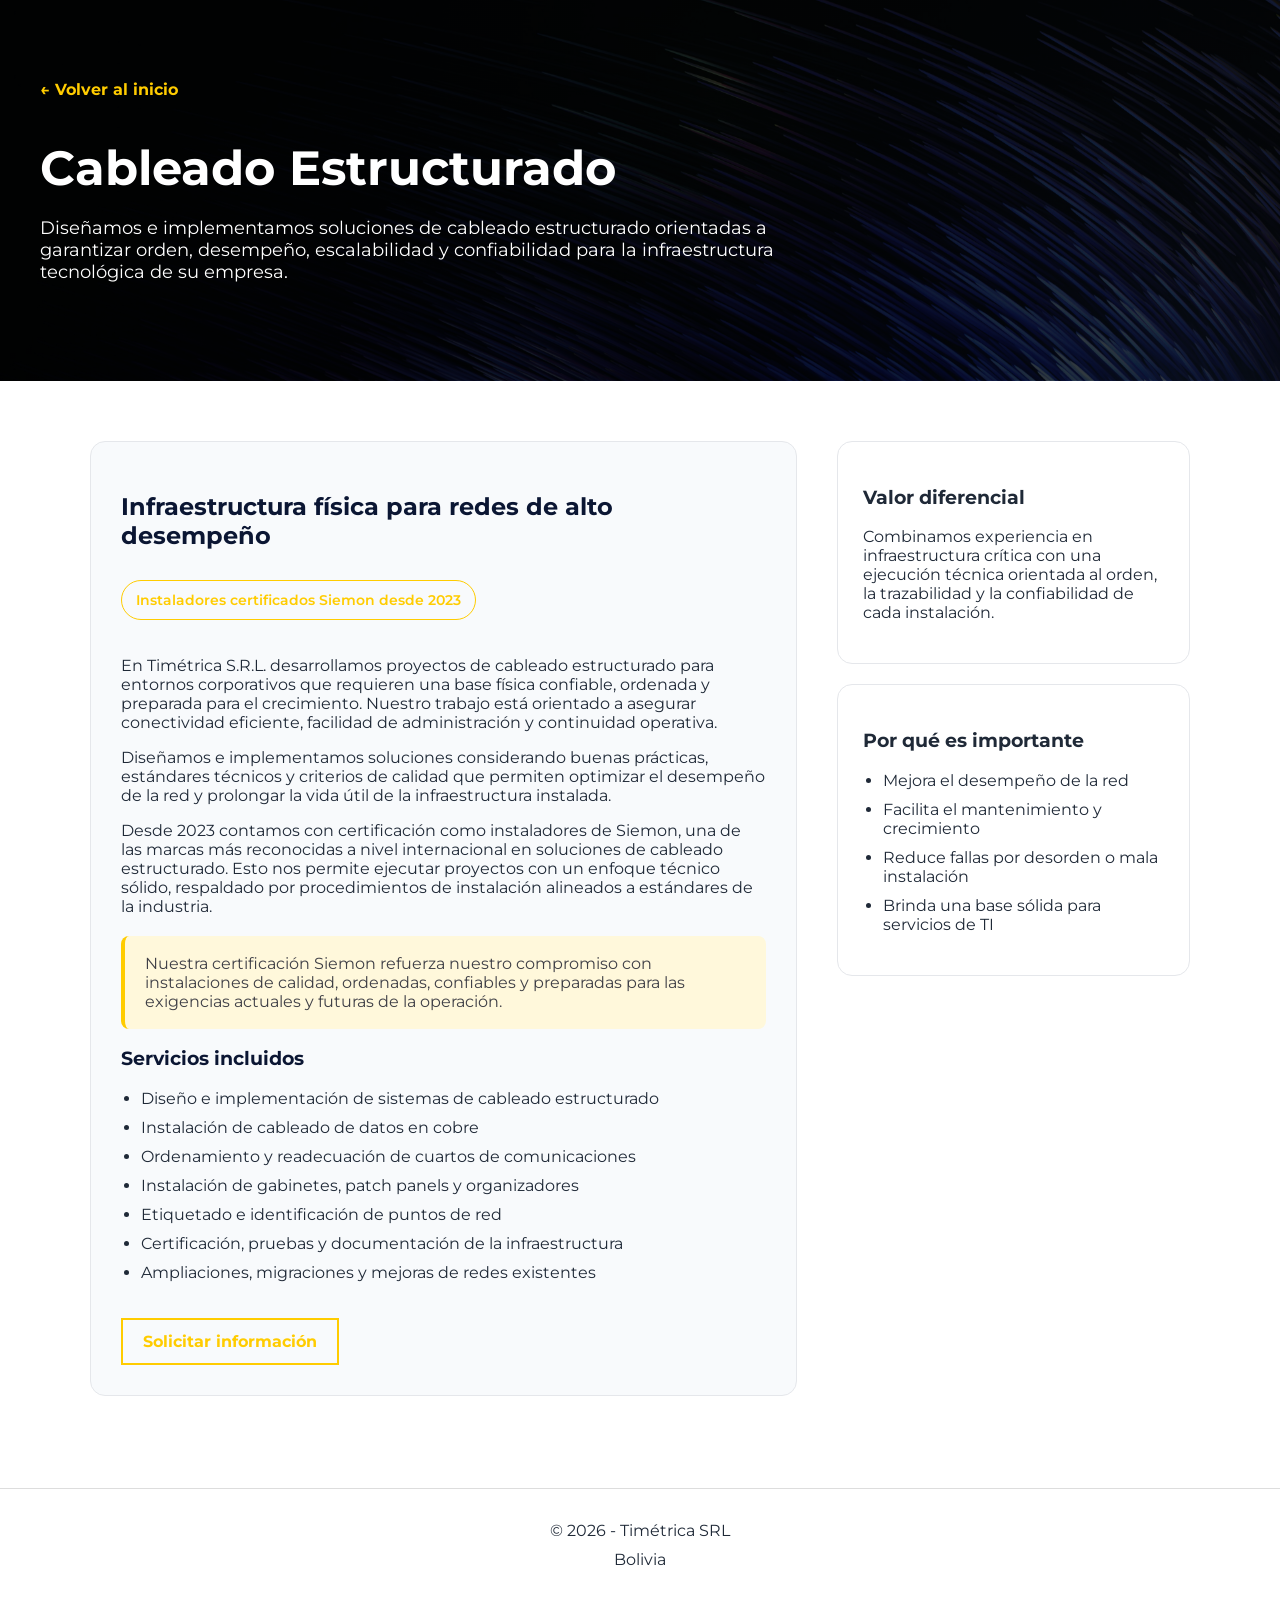
<file: cableado-estructurado.html>
<!DOCTYPE html>
<html lang="es">
<head>
<meta charset="UTF-8">
<meta name="viewport" content="width=device-width, initial-scale=1.0">
<title>Cableado Estructurado | Timétrica SRL</title>

<link href="https://fonts.googleapis.com/css2?family=Montserrat:wght@400;500;600&display=swap" rel="stylesheet">

<style>
body {
    margin: 0;
    font-family: 'Montserrat', sans-serif;
    background: #ffffff;
    color: #1f2937;
}

.hero {
    background: linear-gradient(rgba(0,0,0,0.75), rgba(0,0,0,0.75)),
                url("images/fondo-timetrica.jpg");
    background-size: cover;
    background-position: center;
    color: white;
    padding: 80px 40px;
}

.hero h1 {
    font-size: 48px;
    margin-bottom: 20px;
}

.hero p {
    max-width: 760px;
    font-size: 18px;
}

.container {
    max-width: 1100px;
    margin: auto;
    padding: 60px 20px;
}

.grid {
    display: grid;
    grid-template-columns: 2fr 1fr;
    gap: 40px;
}

.card {
    background: #f8fafc;
    padding: 30px;
    border-radius: 15px;
    border: 1px solid #e5e7eb;
}

.card h2,
.card h3 {
    color: #0b1633;
}

.sidebar-card {
    background: white;
    padding: 25px;
    border-radius: 15px;
    border: 1px solid #e5e7eb;
}

.button {
    display: inline-block;
    margin-top: 20px;
    padding: 12px 20px;
    color: #ffcc00;
    border: 2px solid #ffcc00;
    text-decoration: none;
    font-weight: bold;
    transition: 0.2s ease;
}

.button:hover {
    background: #ffcc00;
    color: black;
}

.back {
    margin-bottom: 20px;
}

.back a {
    color: #ffcc00;
    text-decoration: none;
    font-weight: bold;
}

.badge {
    display: inline-block;
    margin-top: 10px;
    margin-bottom: 20px;
    padding: 10px 14px;
    border: 1px solid #ffcc00;
    color: #ffcc00;
    border-radius: 999px;
    font-size: 14px;
    font-weight: 600;
}

.highlight {
    margin-top: 20px;
    padding: 18px 20px;
    background: #fff8db;
    border-left: 4px solid #ffcc00;
    border-radius: 8px;
    color: #3f3f46;
}

ul {
    padding-left: 20px;
}

li {
    margin-bottom: 10px;
}

@media (max-width: 900px) {
    .grid {
        grid-template-columns: 1fr;
    }

    .hero h1 {
        font-size: 36px;
    }

    .hero {
        padding: 60px 20px;
    }
}
/* =======================================================
   RESPONSIVE MÓVIL - SUBPÁGINAS DE SERVICIOS
   ======================================================= */
html, body {
    overflow-x: hidden;
}

@media screen and (max-width: 768px) {

    body {
        overflow-x: hidden;
    }

    .hero {
        padding: 50px 20px !important;
    }

    .hero h1 {
        font-size: 34px !important;
        line-height: 1.15 !important;
        margin-bottom: 16px !important;
    }

    .hero p {
        font-size: 16px !important;
        line-height: 1.6 !important;
        max-width: 100% !important;
    }

    .container {
        width: 100% !important;
        max-width: 100% !important;
        margin: 0 auto !important;
        padding: 30px 16px !important;
        box-sizing: border-box !important;
    }

    .grid {
        display: grid !important;
        grid-template-columns: 1fr !important;
        gap: 20px !important;
    }

    .card,
    .sidebar-card {
        width: 100% !important;
        max-width: 100% !important;
        padding: 22px 18px !important;
        box-sizing: border-box !important;
        overflow-wrap: break-word !important;
    }

    .card h2,
    .card h3,
    .sidebar-card h3 {
        font-size: 1.9rem !important;
        line-height: 1.2 !important;
    }

    .card p,
    .sidebar-card p,
    .sidebar-card li,
    .card li {
        font-size: 16px !important;
        line-height: 1.7 !important;
    }

    .button {
        display: inline-block !important;
        width: auto !important;
        max-width: 100% !important;
        text-align: center !important;
    }

    .back {
        margin-bottom: 16px !important;
    }

    .back a {
        font-size: 15px !important;
    }
}
</style>
</head>

<body>

<section class="hero">

    <div class="back">
        <a href="index.html">← Volver al inicio</a>
    </div>

    <h1>Cableado Estructurado</h1>

    <p>
        Diseñamos e implementamos soluciones de cableado estructurado orientadas a garantizar
        orden, desempeño, escalabilidad y confiabilidad para la infraestructura tecnológica de su empresa.
    </p>

</section>

<div class="container">
    <div class="grid">

        <div class="card">
            <h2>Infraestructura física para redes de alto desempeño</h2>

            <span class="badge">Instaladores certificados Siemon desde 2023</span>

            <p>
                En Timétrica S.R.L. desarrollamos proyectos de cableado estructurado para entornos
                corporativos que requieren una base física confiable, ordenada y preparada para el crecimiento.
                Nuestro trabajo está orientado a asegurar conectividad eficiente, facilidad de administración
                y continuidad operativa.
            </p>

            <p>
                Diseñamos e implementamos soluciones considerando buenas prácticas, estándares técnicos
                y criterios de calidad que permiten optimizar el desempeño de la red y prolongar la vida útil
                de la infraestructura instalada.
            </p>

            <p>
                Desde 2023 contamos con certificación como instaladores de Siemon, una de las marcas más
                reconocidas a nivel internacional en soluciones de cableado estructurado. Esto nos permite
                ejecutar proyectos con un enfoque técnico sólido, respaldado por procedimientos de instalación
                alineados a estándares de la industria.
            </p>

            <div class="highlight">
                Nuestra certificación Siemon refuerza nuestro compromiso con instalaciones de calidad,
                ordenadas, confiables y preparadas para las exigencias actuales y futuras de la operación.
            </div>

            <h3>Servicios incluidos</h3>

            <ul>
                <li>Diseño e implementación de sistemas de cableado estructurado</li>
                <li>Instalación de cableado de datos en cobre</li>
                <li>Ordenamiento y readecuación de cuartos de comunicaciones</li>
                <li>Instalación de gabinetes, patch panels y organizadores</li>
                <li>Etiquetado e identificación de puntos de red</li>
                <li>Certificación, pruebas y documentación de la infraestructura</li>
                <li>Ampliaciones, migraciones y mejoras de redes existentes</li>
            </ul>

            <a href="mailto:info@timetrica.com.bo?subject=Consulta sobre Cableado Estructurado" class="button">
                Solicitar información
            </a>
        </div>

        <div>

            <div class="sidebar-card">
                <h3>Valor diferencial</h3>
                <p>
                    Combinamos experiencia en infraestructura crítica con una ejecución técnica orientada
                    al orden, la trazabilidad y la confiabilidad de cada instalación.
                </p>
            </div>

            <div class="sidebar-card" style="margin-top:20px;">
                <h3>Por qué es importante</h3>
                <ul>
                    <li>Mejora el desempeño de la red</li>
                    <li>Facilita el mantenimiento y crecimiento</li>
                    <li>Reduce fallas por desorden o mala instalación</li>
                    <li>Brinda una base sólida para servicios de TI</li>
                </ul>
            </div>

        </div>

    </div>
</div>

</body>
<footer id="footer" style="text-align: center; padding: 2em 0; border-top: 1px solid #ddd; margin-top: 2em;">
  <ul style="list-style: none; padding: 0; margin: 0;">
    <li>© 2026 - Timétrica SRL</li>
    <li>Bolivia</li>
  </ul>
</footer>
</html>
</file>
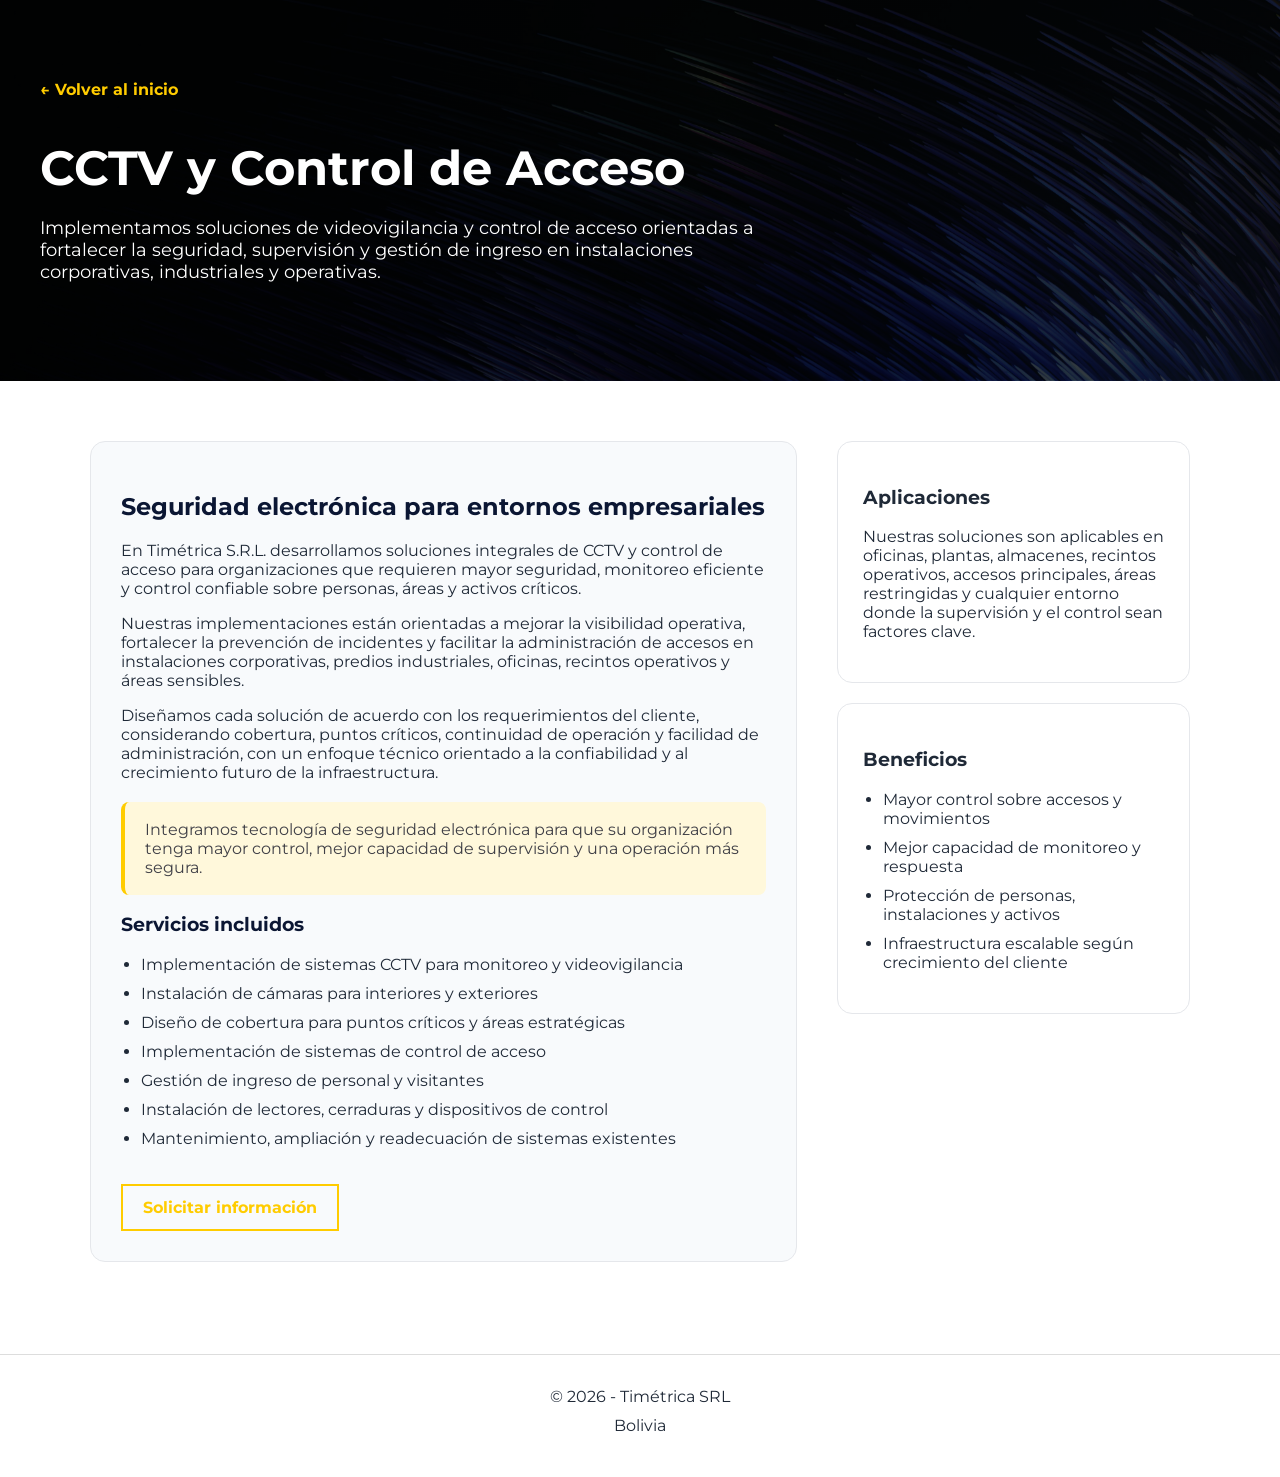
<file: cctv-accesos.html>
<!DOCTYPE html>
<html lang="es">
<head>
<meta charset="UTF-8">
<meta name="viewport" content="width=device-width, initial-scale=1.0">
<title>CCTV y Control de Acceso | Timétrica SRL</title>

<link href="https://fonts.googleapis.com/css2?family=Montserrat:wght@400;500;600&display=swap" rel="stylesheet">

<style>
body {
    margin: 0;
    font-family: 'Montserrat', sans-serif;
    background: #ffffff;
    color: #1f2937;
}

.hero {
    background: linear-gradient(rgba(0,0,0,0.75), rgba(0,0,0,0.75)),
                url("images/fondo-timetrica.jpg");
    background-size: cover;
    background-position: center;
    color: white;
    padding: 80px 40px;
}

.hero h1 {
    font-size: 48px;
    margin-bottom: 20px;
}

.hero p {
    max-width: 760px;
    font-size: 18px;
}

.container {
    max-width: 1100px;
    margin: auto;
    padding: 60px 20px;
}

.grid {
    display: grid;
    grid-template-columns: 2fr 1fr;
    gap: 40px;
}

.card {
    background: #f8fafc;
    padding: 30px;
    border-radius: 15px;
    border: 1px solid #e5e7eb;
}

.card h2,
.card h3 {
    color: #0b1633;
}

.sidebar-card {
    background: white;
    padding: 25px;
    border-radius: 15px;
    border: 1px solid #e5e7eb;
}

.button {
    display: inline-block;
    margin-top: 20px;
    padding: 12px 20px;
    color: #ffcc00;
    border: 2px solid #ffcc00;
    text-decoration: none;
    font-weight: bold;
    transition: 0.2s ease;
}

.button:hover {
    background: #ffcc00;
    color: black;
}

.back {
    margin-bottom: 20px;
}

.back a {
    color: #ffcc00;
    text-decoration: none;
    font-weight: bold;
}

.highlight {
    margin-top: 20px;
    padding: 18px 20px;
    background: #fff8db;
    border-left: 4px solid #ffcc00;
    border-radius: 8px;
    color: #3f3f46;
}

ul {
    padding-left: 20px;
}

li {
    margin-bottom: 10px;
}

@media (max-width: 900px) {
    .grid {
        grid-template-columns: 1fr;
    }

    .hero h1 {
        font-size: 36px;
    }

    .hero {
        padding: 60px 20px;
    }
}
/* =======================================================
   RESPONSIVE MÓVIL - SUBPÁGINAS DE SERVICIOS
   ======================================================= */
html, body {
    overflow-x: hidden;
}

@media screen and (max-width: 768px) {

    body {
        overflow-x: hidden;
    }

    .hero {
        padding: 50px 20px !important;
    }

    .hero h1 {
        font-size: 34px !important;
        line-height: 1.15 !important;
        margin-bottom: 16px !important;
    }

    .hero p {
        font-size: 16px !important;
        line-height: 1.6 !important;
        max-width: 100% !important;
    }

    .container {
        width: 100% !important;
        max-width: 100% !important;
        margin: 0 auto !important;
        padding: 30px 16px !important;
        box-sizing: border-box !important;
    }

    .grid {
        display: grid !important;
        grid-template-columns: 1fr !important;
        gap: 20px !important;
    }

    .card,
    .sidebar-card {
        width: 100% !important;
        max-width: 100% !important;
        padding: 22px 18px !important;
        box-sizing: border-box !important;
        overflow-wrap: break-word !important;
    }

    .card h2,
    .card h3,
    .sidebar-card h3 {
        font-size: 1.9rem !important;
        line-height: 1.2 !important;
    }

    .card p,
    .sidebar-card p,
    .sidebar-card li,
    .card li {
        font-size: 16px !important;
        line-height: 1.7 !important;
    }

    .button {
        display: inline-block !important;
        width: auto !important;
        max-width: 100% !important;
        text-align: center !important;
    }

    .back {
        margin-bottom: 16px !important;
    }

    .back a {
        font-size: 15px !important;
    }
}
</style>
</head>

<body>

<section class="hero">

    <div class="back">
        <a href="index.html">← Volver al inicio</a>
    </div>

    <h1>CCTV y Control de Acceso</h1>

    <p>
        Implementamos soluciones de videovigilancia y control de acceso orientadas a fortalecer
        la seguridad, supervisión y gestión de ingreso en instalaciones corporativas, industriales y operativas.
    </p>

</section>

<div class="container">
    <div class="grid">

        <div class="card">
            <h2>Seguridad electrónica para entornos empresariales</h2>

            <p>
                En Timétrica S.R.L. desarrollamos soluciones integrales de CCTV y control de acceso
                para organizaciones que requieren mayor seguridad, monitoreo eficiente y control confiable
                sobre personas, áreas y activos críticos.
            </p>

            <p>
                Nuestras implementaciones están orientadas a mejorar la visibilidad operativa, fortalecer
                la prevención de incidentes y facilitar la administración de accesos en instalaciones
                corporativas, predios industriales, oficinas, recintos operativos y áreas sensibles.
            </p>

            <p>
                Diseñamos cada solución de acuerdo con los requerimientos del cliente, considerando
                cobertura, puntos críticos, continuidad de operación y facilidad de administración,
                con un enfoque técnico orientado a la confiabilidad y al crecimiento futuro de la infraestructura.
            </p>

            <div class="highlight">
                Integramos tecnología de seguridad electrónica para que su organización tenga mayor control,
                mejor capacidad de supervisión y una operación más segura.
            </div>

            <h3>Servicios incluidos</h3>

            <ul>
                <li>Implementación de sistemas CCTV para monitoreo y videovigilancia</li>
                <li>Instalación de cámaras para interiores y exteriores</li>
                <li>Diseño de cobertura para puntos críticos y áreas estratégicas</li>
                <li>Implementación de sistemas de control de acceso</li>
                <li>Gestión de ingreso de personal y visitantes</li>
                <li>Instalación de lectores, cerraduras y dispositivos de control</li>
                <li>Mantenimiento, ampliación y readecuación de sistemas existentes</li>
            </ul>

            <a href="mailto:info@timetrica.com.bo?subject=Consulta sobre CCTV y Control de Acceso" class="button">
                Solicitar información
            </a>
        </div>

        <div>

            <div class="sidebar-card">
                <h3>Aplicaciones</h3>
                <p>
                    Nuestras soluciones son aplicables en oficinas, plantas, almacenes, recintos operativos,
                    accesos principales, áreas restringidas y cualquier entorno donde la supervisión y el control
                    sean factores clave.
                </p>
            </div>

            <div class="sidebar-card" style="margin-top:20px;">
                <h3>Beneficios</h3>
                <ul>
                    <li>Mayor control sobre accesos y movimientos</li>
                    <li>Mejor capacidad de monitoreo y respuesta</li>
                    <li>Protección de personas, instalaciones y activos</li>
                    <li>Infraestructura escalable según crecimiento del cliente</li>
                </ul>
            </div>

        </div>

    </div>
</div>

</body>
<footer id="footer" style="text-align: center; padding: 2em 0; border-top: 1px solid #ddd; margin-top: 2em;">
  <ul style="list-style: none; padding: 0; margin: 0;">
    <li>© 2026 - Timétrica SRL</li>
    <li>Bolivia</li>
  </ul>
</footer>
</html>
</file>
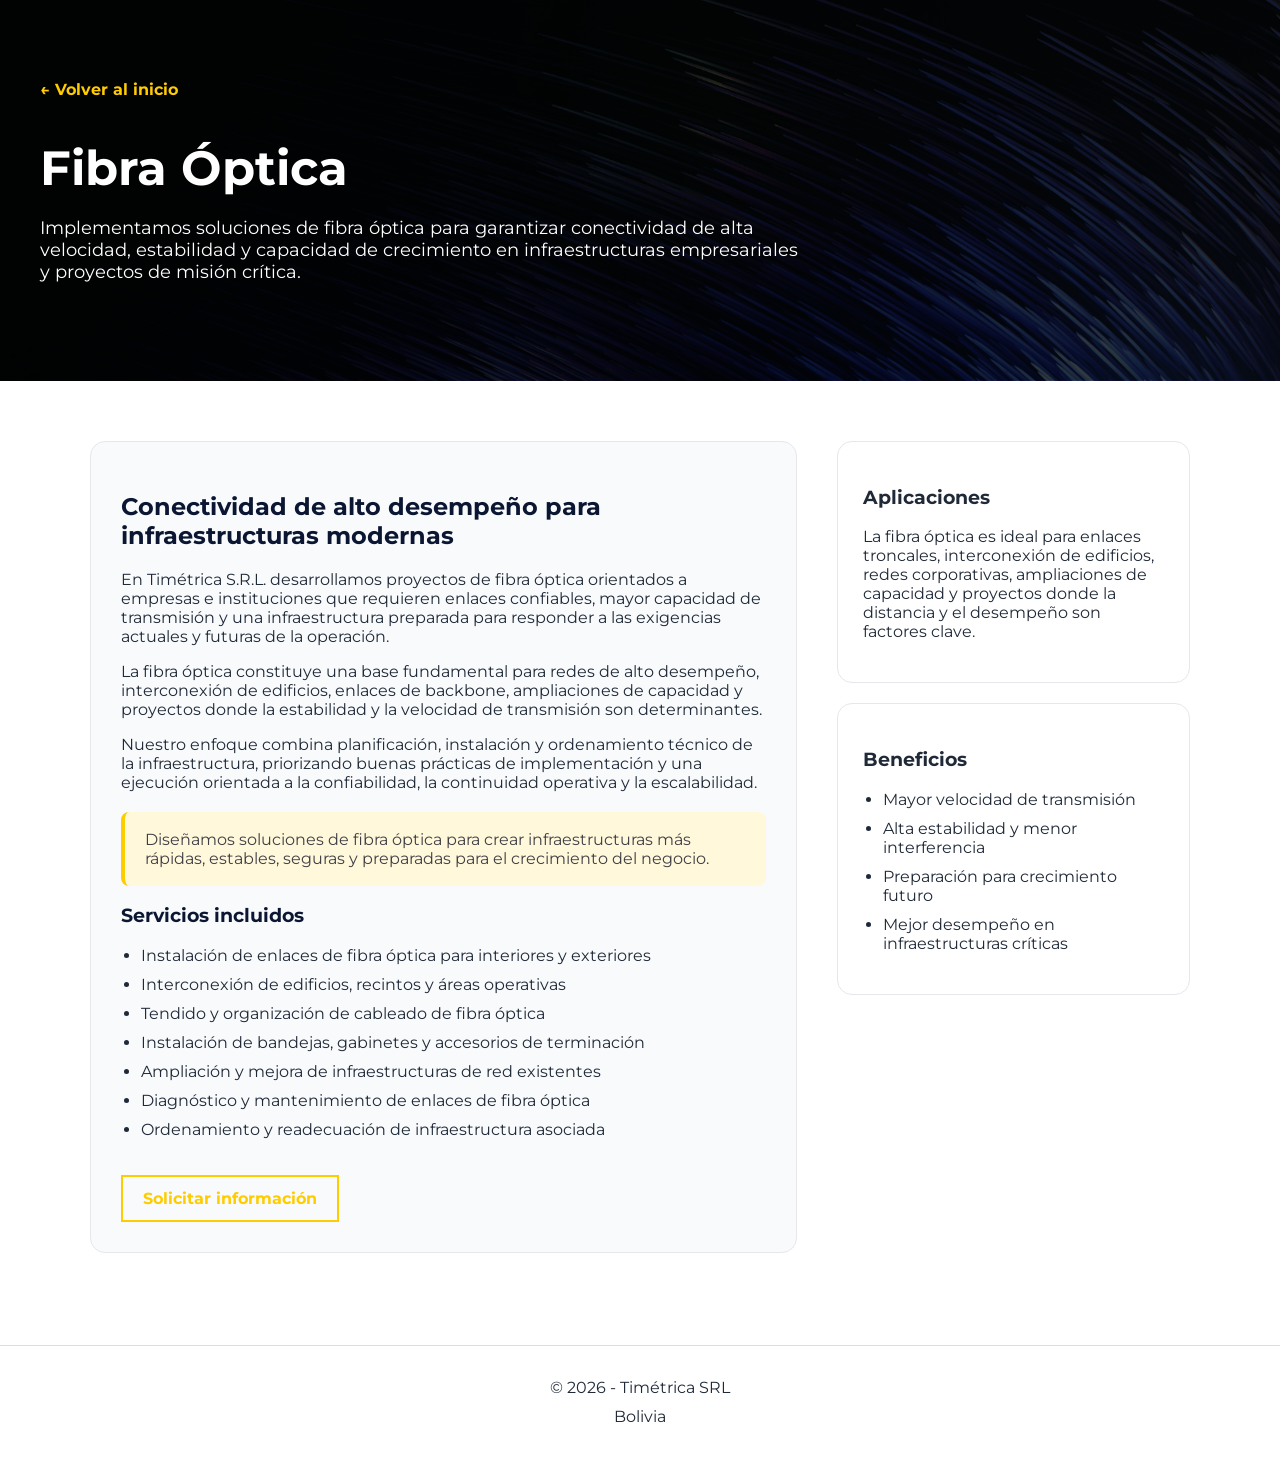
<file: fibra-optica.html>
<!DOCTYPE html>
<html lang="es">
<head>
<meta charset="UTF-8">
<meta name="viewport" content="width=device-width, initial-scale=1.0">
<title>Fibra Óptica | Timétrica SRL</title>

<link href="https://fonts.googleapis.com/css2?family=Montserrat:wght@400;500;600&display=swap" rel="stylesheet">

<style>
body {
    margin: 0;
    font-family: 'Montserrat', sans-serif;
    background: #ffffff;
    color: #1f2937;
}

.hero {
    background: linear-gradient(rgba(0,0,0,0.75), rgba(0,0,0,0.75)),
                url("images/fondo-timetrica.jpg");
    background-size: cover;
    background-position: center;
    color: white;
    padding: 80px 40px;
}

.hero h1 {
    font-size: 48px;
    margin-bottom: 20px;
}

.hero p {
    max-width: 760px;
    font-size: 18px;
}

.container {
    max-width: 1100px;
    margin: auto;
    padding: 60px 20px;
}

.grid {
    display: grid;
    grid-template-columns: 2fr 1fr;
    gap: 40px;
}

.card {
    background: #f8fafc;
    padding: 30px;
    border-radius: 15px;
    border: 1px solid #e5e7eb;
}

.card h2,
.card h3 {
    color: #0b1633;
}

.sidebar-card {
    background: white;
    padding: 25px;
    border-radius: 15px;
    border: 1px solid #e5e7eb;
}

.button {
    display: inline-block;
    margin-top: 20px;
    padding: 12px 20px;
    color: #ffcc00;
    border: 2px solid #ffcc00;
    text-decoration: none;
    font-weight: bold;
    transition: 0.2s ease;
}

.button:hover {
    background: #ffcc00;
    color: black;
}

.back {
    margin-bottom: 20px;
}

.back a {
    color: #ffcc00;
    text-decoration: none;
    font-weight: bold;
}

.highlight {
    margin-top: 20px;
    padding: 18px 20px;
    background: #fff8db;
    border-left: 4px solid #ffcc00;
    border-radius: 8px;
    color: #3f3f46;
}

ul {
    padding-left: 20px;
}

li {
    margin-bottom: 10px;
}

@media (max-width: 900px) {
    .grid {
        grid-template-columns: 1fr;
    }

    .hero h1 {
        font-size: 36px;
    }

    .hero {
        padding: 60px 20px;
    }
}
/* =======================================================
   RESPONSIVE MÓVIL - SUBPÁGINAS DE SERVICIOS
   ======================================================= */
html, body {
    overflow-x: hidden;
}

@media screen and (max-width: 768px) {

    body {
        overflow-x: hidden;
    }

    .hero {
        padding: 50px 20px !important;
    }

    .hero h1 {
        font-size: 34px !important;
        line-height: 1.15 !important;
        margin-bottom: 16px !important;
    }

    .hero p {
        font-size: 16px !important;
        line-height: 1.6 !important;
        max-width: 100% !important;
    }

    .container {
        width: 100% !important;
        max-width: 100% !important;
        margin: 0 auto !important;
        padding: 30px 16px !important;
        box-sizing: border-box !important;
    }

    .grid {
        display: grid !important;
        grid-template-columns: 1fr !important;
        gap: 20px !important;
    }

    .card,
    .sidebar-card {
        width: 100% !important;
        max-width: 100% !important;
        padding: 22px 18px !important;
        box-sizing: border-box !important;
        overflow-wrap: break-word !important;
    }

    .card h2,
    .card h3,
    .sidebar-card h3 {
        font-size: 1.9rem !important;
        line-height: 1.2 !important;
    }

    .card p,
    .sidebar-card p,
    .sidebar-card li,
    .card li {
        font-size: 16px !important;
        line-height: 1.7 !important;
    }

    .button {
        display: inline-block !important;
        width: auto !important;
        max-width: 100% !important;
        text-align: center !important;
    }

    .back {
        margin-bottom: 16px !important;
    }

    .back a {
        font-size: 15px !important;
    }
}
</style>
</head>

<body>

<section class="hero">

    <div class="back">
        <a href="index.html">← Volver al inicio</a>
    </div>

    <h1>Fibra Óptica</h1>

    <p>
        Implementamos soluciones de fibra óptica para garantizar conectividad de alta velocidad,
        estabilidad y capacidad de crecimiento en infraestructuras empresariales y proyectos de misión crítica.
    </p>

</section>

<div class="container">
    <div class="grid">

        <div class="card">
            <h2>Conectividad de alto desempeño para infraestructuras modernas</h2>

            <p>
                En Timétrica S.R.L. desarrollamos proyectos de fibra óptica orientados a empresas e
                instituciones que requieren enlaces confiables, mayor capacidad de transmisión y una
                infraestructura preparada para responder a las exigencias actuales y futuras de la operación.
            </p>

            <p>
                La fibra óptica constituye una base fundamental para redes de alto desempeño, interconexión
                de edificios, enlaces de backbone, ampliaciones de capacidad y proyectos donde la estabilidad
                y la velocidad de transmisión son determinantes.
            </p>

            <p>
                Nuestro enfoque combina planificación, instalación y ordenamiento técnico de la infraestructura,
                priorizando buenas prácticas de implementación y una ejecución orientada a la confiabilidad,
                la continuidad operativa y la escalabilidad.
            </p>

            <div class="highlight">
                Diseñamos soluciones de fibra óptica para crear infraestructuras más rápidas, estables,
                seguras y preparadas para el crecimiento del negocio.
            </div>

            <h3>Servicios incluidos</h3>

            <ul>
                <li>Instalación de enlaces de fibra óptica para interiores y exteriores</li>
                <li>Interconexión de edificios, recintos y áreas operativas</li>
                <li>Tendido y organización de cableado de fibra óptica</li>
                <li>Instalación de bandejas, gabinetes y accesorios de terminación</li>
                <li>Ampliación y mejora de infraestructuras de red existentes</li>
                <li>Diagnóstico y mantenimiento de enlaces de fibra óptica</li>
                <li>Ordenamiento y readecuación de infraestructura asociada</li>
            </ul>

            <a href="mailto:info@timetrica.com.bo?subject=Consulta sobre Fibra Óptica" class="button">
                Solicitar información
            </a>
        </div>

        <div>

            <div class="sidebar-card">
                <h3>Aplicaciones</h3>
                <p>
                    La fibra óptica es ideal para enlaces troncales, interconexión de edificios,
                    redes corporativas, ampliaciones de capacidad y proyectos donde la distancia y el desempeño
                    son factores clave.
                </p>
            </div>

            <div class="sidebar-card" style="margin-top:20px;">
                <h3>Beneficios</h3>
                <ul>
                    <li>Mayor velocidad de transmisión</li>
                    <li>Alta estabilidad y menor interferencia</li>
                    <li>Preparación para crecimiento futuro</li>
                    <li>Mejor desempeño en infraestructuras críticas</li>
                </ul>
            </div>

        </div>

    </div>
</div>

</body>
<footer id="footer" style="text-align: center; padding: 2em 0; border-top: 1px solid #ddd; margin-top: 2em;">
  <ul style="list-style: none; padding: 0; margin: 0;">
    <li>© 2026 - Timétrica SRL</li>
    <li>Bolivia</li>
  </ul>
</footer>
</html>
</file>
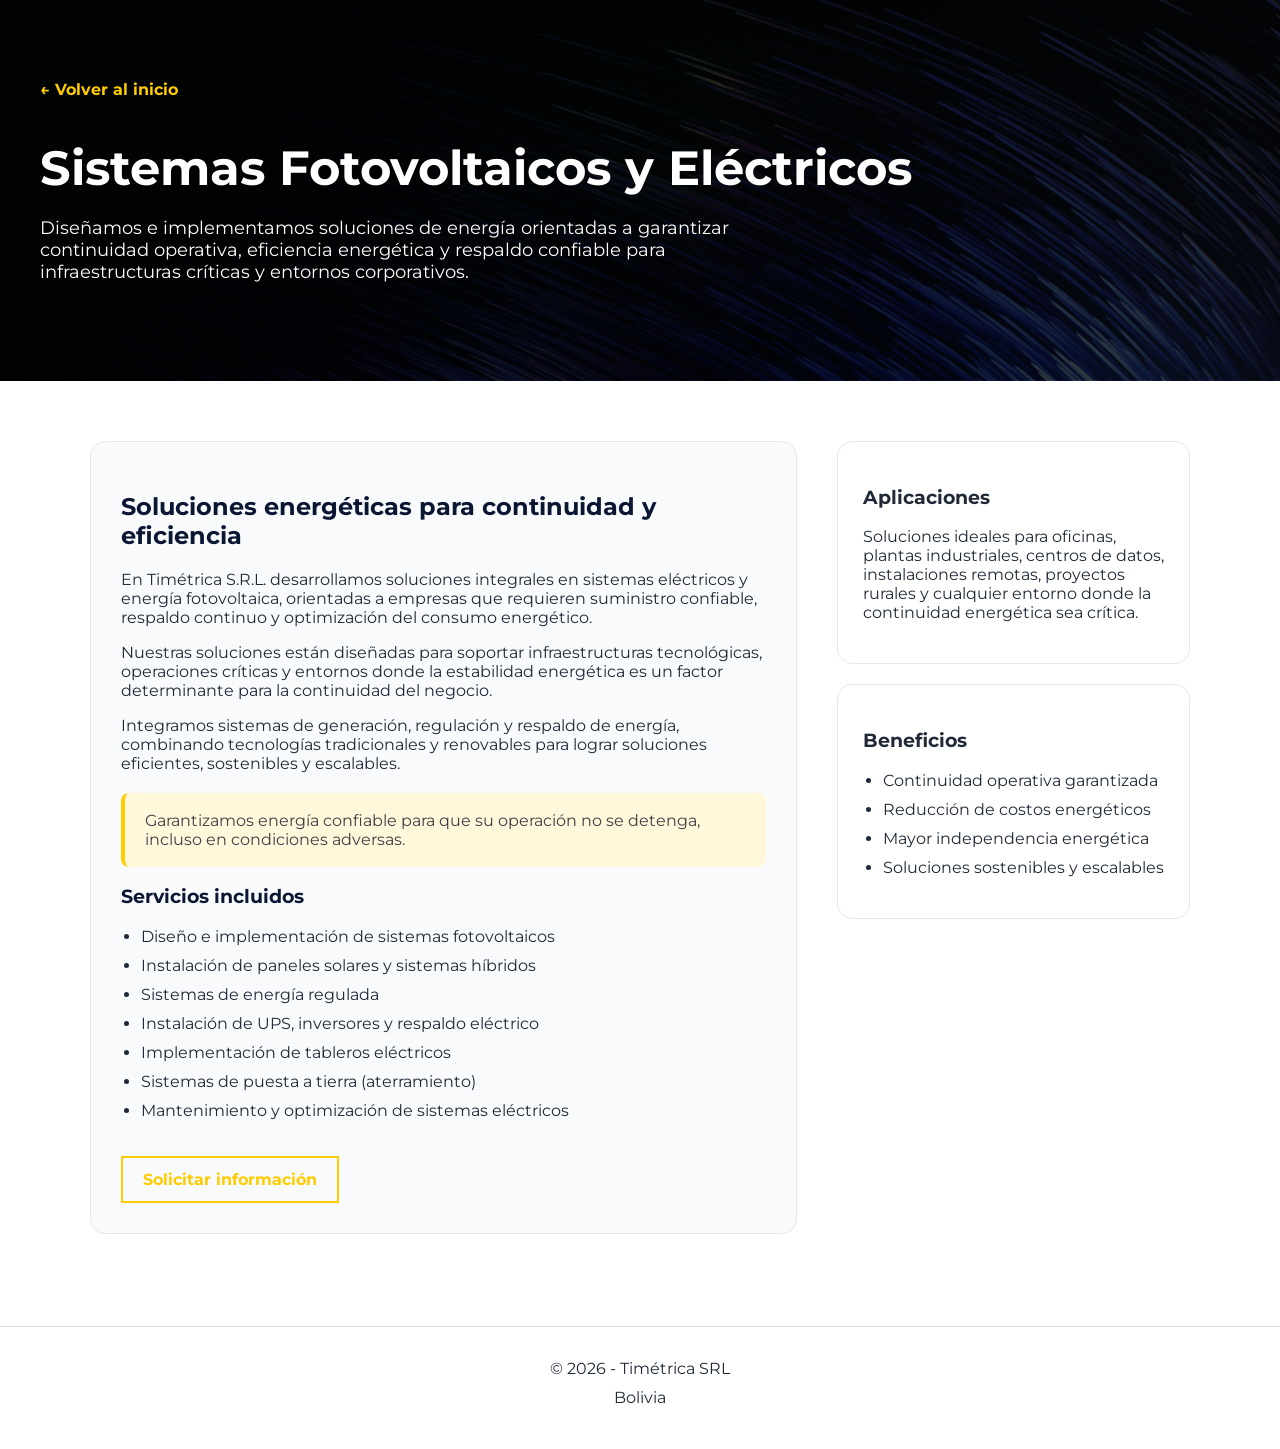
<file: fotovoltaicos-electricos.html>
<!DOCTYPE html>
<html lang="es">
<head>
<meta charset="UTF-8">
<meta name="viewport" content="width=device-width, initial-scale=1.0">
<title>Sistemas Fotovoltaicos y Eléctricos | Timétrica SRL</title>

<link href="https://fonts.googleapis.com/css2?family=Montserrat:wght@400;500;600&display=swap" rel="stylesheet">

<style>
body {
    margin: 0;
    font-family: 'Montserrat', sans-serif;
    background: #ffffff;
    color: #1f2937;
}

.hero {
    background: linear-gradient(rgba(0,0,0,0.75), rgba(0,0,0,0.75)),
                url("images/fondo-timetrica.jpg");
    background-size: cover;
    background-position: center;
    color: white;
    padding: 80px 40px;
}

.hero h1 {
    font-size: 48px;
    margin-bottom: 20px;
}

.hero p {
    max-width: 760px;
    font-size: 18px;
}

.container {
    max-width: 1100px;
    margin: auto;
    padding: 60px 20px;
}

.grid {
    display: grid;
    grid-template-columns: 2fr 1fr;
    gap: 40px;
}

.card {
    background: #f8fafc;
    padding: 30px;
    border-radius: 15px;
    border: 1px solid #e5e7eb;
}

.card h2,
.card h3 {
    color: #0b1633;
}

.sidebar-card {
    background: white;
    padding: 25px;
    border-radius: 15px;
    border: 1px solid #e5e7eb;
}

.button {
    display: inline-block;
    margin-top: 20px;
    padding: 12px 20px;
    color: #ffcc00;
    border: 2px solid #ffcc00;
    text-decoration: none;
    font-weight: bold;
    transition: 0.2s ease;
}

.button:hover {
    background: #ffcc00;
    color: black;
}

.back {
    margin-bottom: 20px;
}

.back a {
    color: #ffcc00;
    text-decoration: none;
    font-weight: bold;
}

.highlight {
    margin-top: 20px;
    padding: 18px 20px;
    background: #fff8db;
    border-left: 4px solid #ffcc00;
    border-radius: 8px;
    color: #3f3f46;
}

ul {
    padding-left: 20px;
}

li {
    margin-bottom: 10px;
}

@media (max-width: 900px) {
    .grid {
        grid-template-columns: 1fr;
    }

    .hero h1 {
        font-size: 36px;
    }

    .hero {
        padding: 60px 20px;
    }
}
/* =======================================================
   RESPONSIVE MÓVIL - SUBPÁGINAS DE SERVICIOS
   ======================================================= */
html, body {
    overflow-x: hidden;
}

@media screen and (max-width: 768px) {

    body {
        overflow-x: hidden;
    }

    .hero {
        padding: 50px 20px !important;
    }

    .hero h1 {
        font-size: 34px !important;
        line-height: 1.15 !important;
        margin-bottom: 16px !important;
    }

    .hero p {
        font-size: 16px !important;
        line-height: 1.6 !important;
        max-width: 100% !important;
    }

    .container {
        width: 100% !important;
        max-width: 100% !important;
        margin: 0 auto !important;
        padding: 30px 16px !important;
        box-sizing: border-box !important;
    }

    .grid {
        display: grid !important;
        grid-template-columns: 1fr !important;
        gap: 20px !important;
    }

    .card,
    .sidebar-card {
        width: 100% !important;
        max-width: 100% !important;
        padding: 22px 18px !important;
        box-sizing: border-box !important;
        overflow-wrap: break-word !important;
    }

    .card h2,
    .card h3,
    .sidebar-card h3 {
        font-size: 1.9rem !important;
        line-height: 1.2 !important;
    }

    .card p,
    .sidebar-card p,
    .sidebar-card li,
    .card li {
        font-size: 16px !important;
        line-height: 1.7 !important;
    }

    .button {
        display: inline-block !important;
        width: auto !important;
        max-width: 100% !important;
        text-align: center !important;
    }

    .back {
        margin-bottom: 16px !important;
    }

    .back a {
        font-size: 15px !important;
    }
}
</style>
</head>

<body>

<section class="hero">

    <div class="back">
        <a href="index.html">← Volver al inicio</a>
    </div>

    <h1>Sistemas Fotovoltaicos y Eléctricos</h1>

    <p>
        Diseñamos e implementamos soluciones de energía orientadas a garantizar continuidad operativa,
        eficiencia energética y respaldo confiable para infraestructuras críticas y entornos corporativos.
    </p>

</section>

<div class="container">
    <div class="grid">

        <div class="card">
            <h2>Soluciones energéticas para continuidad y eficiencia</h2>

            <p>
                En Timétrica S.R.L. desarrollamos soluciones integrales en sistemas eléctricos y energía
                fotovoltaica, orientadas a empresas que requieren suministro confiable, respaldo continuo
                y optimización del consumo energético.
            </p>

            <p>
                Nuestras soluciones están diseñadas para soportar infraestructuras tecnológicas, operaciones
                críticas y entornos donde la estabilidad energética es un factor determinante para la continuidad
                del negocio.
            </p>

            <p>
                Integramos sistemas de generación, regulación y respaldo de energía, combinando tecnologías
                tradicionales y renovables para lograr soluciones eficientes, sostenibles y escalables.
            </p>

            <div class="highlight">
                Garantizamos energía confiable para que su operación no se detenga, incluso en condiciones adversas.
            </div>

            <h3>Servicios incluidos</h3>

            <ul>
                <li>Diseño e implementación de sistemas fotovoltaicos</li>
                <li>Instalación de paneles solares y sistemas híbridos</li>
                <li>Sistemas de energía regulada</li>
                <li>Instalación de UPS, inversores y respaldo eléctrico</li>
                <li>Implementación de tableros eléctricos</li>
                <li>Sistemas de puesta a tierra (aterramiento)</li>
                <li>Mantenimiento y optimización de sistemas eléctricos</li>
            </ul>

            <a href="mailto:info@timetrica.com.bo?subject=Consulta sobre Sistemas de Energía" class="button">
                Solicitar información
            </a>
        </div>

        <div>

            <div class="sidebar-card">
                <h3>Aplicaciones</h3>
                <p>
                    Soluciones ideales para oficinas, plantas industriales, centros de datos, instalaciones
                    remotas, proyectos rurales y cualquier entorno donde la continuidad energética sea crítica.
                </p>
            </div>

            <div class="sidebar-card" style="margin-top:20px;">
                <h3>Beneficios</h3>
                <ul>
                    <li>Continuidad operativa garantizada</li>
                    <li>Reducción de costos energéticos</li>
                    <li>Mayor independencia energética</li>
                    <li>Soluciones sostenibles y escalables</li>
                </ul>
            </div>

        </div>

    </div>
</div>

</body>
<footer id="footer" style="text-align: center; padding: 2em 0; border-top: 1px solid #ddd; margin-top: 2em;">
  <ul style="list-style: none; padding: 0; margin: 0;">
    <li>© 2026 - Timétrica SRL</li>
    <li>Bolivia</li>
  </ul>
</footer>
</html>
</file>
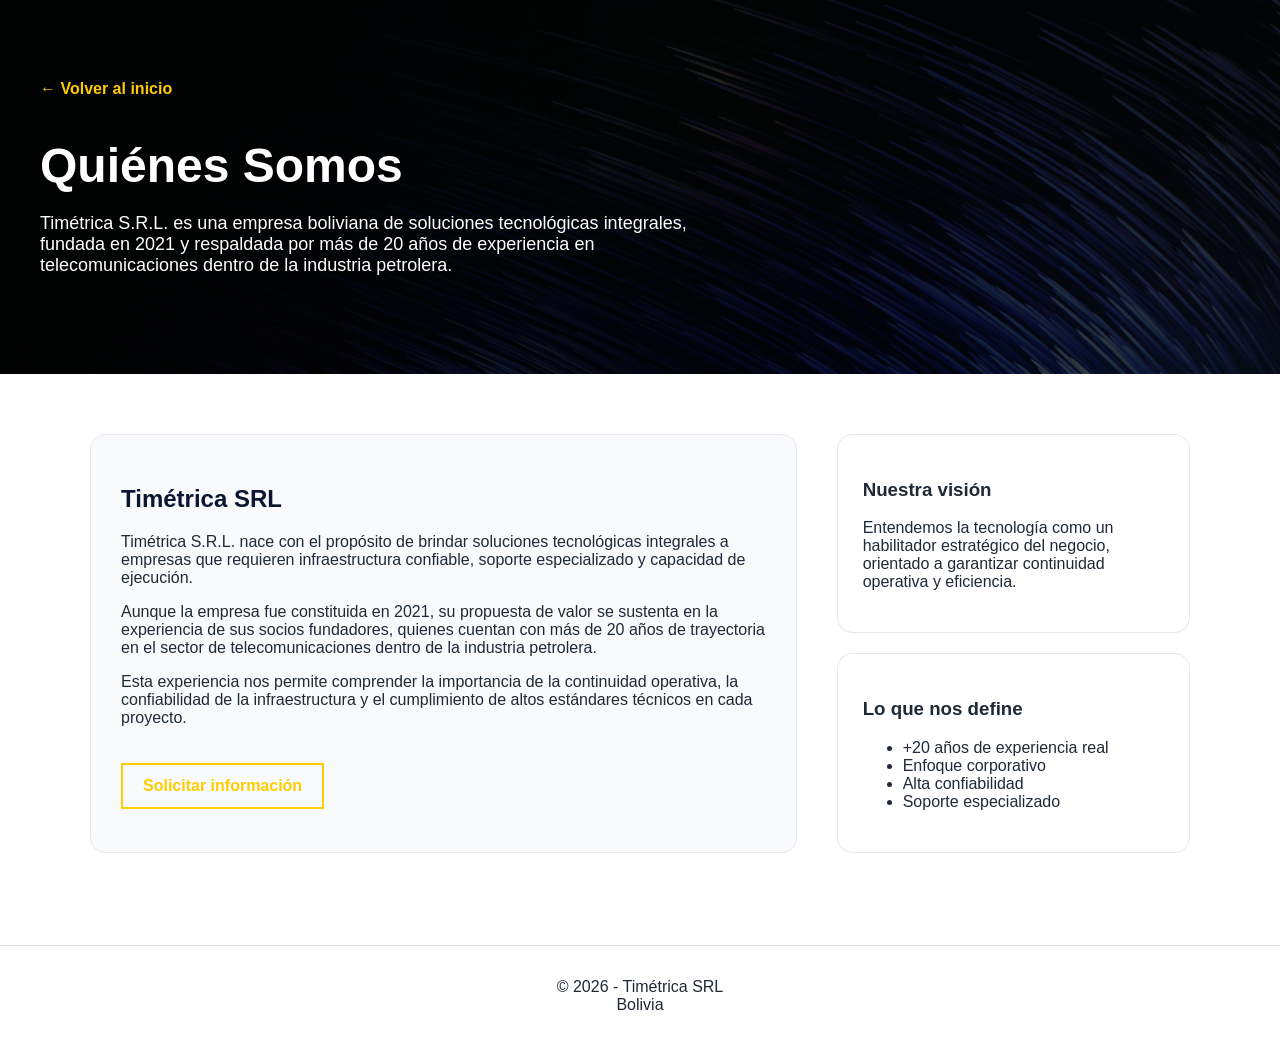
<file: quienes-somos.html>
<!DOCTYPE html>
<html lang="es">
<head>
<meta charset="UTF-8">
<meta name="viewport" content="width=device-width, initial-scale=1.0">
<title>Quiénes Somos | Timétrica SRL</title>

<style>
body {
    margin: 0;
    font-family: Arial, Helvetica, sans-serif;
    background: #ffffff;
    color: #1f2937;
}

/* HERO */
.hero {
    background: linear-gradient(rgba(0,0,0,0.75), rgba(0,0,0,0.75)),
                url("images/fondo-timetrica.jpg");
    background-size: cover;
    background-position: center;
    color: white;
    padding: 80px 40px;
}

.hero h1 {
    font-size: 48px;
    margin-bottom: 20px;
}

.hero p {
    max-width: 700px;
    font-size: 18px;
}

/* CONTENIDO */
.container {
    max-width: 1100px;
    margin: auto;
    padding: 60px 20px;
}

.grid {
    display: grid;
    grid-template-columns: 2fr 1fr;
    gap: 40px;
}

.card {
    background: #f8fafc;
    padding: 30px;
    border-radius: 15px;
    border: 1px solid #e5e7eb;
}

.card h2 {
    color: #0b1633;
}

.sidebar-card {
    background: white;
    padding: 25px;
    border-radius: 15px;
    border: 1px solid #e5e7eb;
}

/* BOTÓN */
.button {
    display: inline-block;
    margin-top: 20px;
    padding: 12px 20px;
    color: #ffcc00;
    border: 2px solid #ffcc00;
    text-decoration: none;
    font-weight: bold;
}

.button:hover {
    background: #ffcc00;
    color: black;
}
/* =======================================================
   RESPONSIVE MÓVIL - SUBPÁGINAS DE SERVICIOS
   ======================================================= */
html, body {
    overflow-x: hidden;
}

@media screen and (max-width: 768px) {

    body {
        overflow-x: hidden;
    }

    .hero {
        padding: 50px 20px !important;
    }

    .hero h1 {
        font-size: 34px !important;
        line-height: 1.15 !important;
        margin-bottom: 16px !important;
    }

    .hero p {
        font-size: 16px !important;
        line-height: 1.6 !important;
        max-width: 100% !important;
    }

    .container {
        width: 100% !important;
        max-width: 100% !important;
        margin: 0 auto !important;
        padding: 30px 16px !important;
        box-sizing: border-box !important;
    }

    .grid {
        display: grid !important;
        grid-template-columns: 1fr !important;
        gap: 20px !important;
    }

    .card,
    .sidebar-card {
        width: 100% !important;
        max-width: 100% !important;
        padding: 22px 18px !important;
        box-sizing: border-box !important;
        overflow-wrap: break-word !important;
    }

    .card h2,
    .card h3,
    .sidebar-card h3 {
        font-size: 1.9rem !important;
        line-height: 1.2 !important;
    }

    .card p,
    .sidebar-card p,
    .sidebar-card li,
    .card li {
        font-size: 16px !important;
        line-height: 1.7 !important;
    }

    .button {
        display: inline-block !important;
        width: auto !important;
        max-width: 100% !important;
        text-align: center !important;
    }

    .back {
        margin-bottom: 16px !important;
    }

    .back a {
        font-size: 15px !important;
    }
}
</style>
</head>

<body>

<section class="hero">
    <div style="margin-bottom: 20px;">
        <a href="index.html" style="text-decoration: none; color: #ffcc00; font-weight: bold;">
            ← Volver al inicio
        </a>
    </div>
    <h1>Quiénes Somos</h1>
    <p>
        Timétrica S.R.L. es una empresa boliviana de soluciones tecnológicas integrales,
        fundada en 2021 y respaldada por más de 20 años de experiencia en telecomunicaciones
        dentro de la industria petrolera.
    </p>
</section>

<div class="container">
    <div class="grid">

        <div class="card">
            <h2>Timétrica SRL</h2>

            <p>
                Timétrica S.R.L. nace con el propósito de brindar soluciones tecnológicas integrales
                a empresas que requieren infraestructura confiable, soporte especializado y capacidad de ejecución.
            </p>

            <p>
                Aunque la empresa fue constituida en 2021, su propuesta de valor se sustenta en la experiencia
                de sus socios fundadores, quienes cuentan con más de 20 años de trayectoria en el sector
                de telecomunicaciones dentro de la industria petrolera.
            </p>

            <p>
                Esta experiencia nos permite comprender la importancia de la continuidad operativa,
                la confiabilidad de la infraestructura y el cumplimiento de altos estándares técnicos
                en cada proyecto.
            </p>

            <a href="mailto:info@timetrica.com.bo" class="button">Solicitar información</a>
        </div>

        <div>
            <div class="sidebar-card">
                <h3>Nuestra visión</h3>
                <p>
                    Entendemos la tecnología como un habilitador estratégico del negocio,
                    orientado a garantizar continuidad operativa y eficiencia.
                </p>
            </div>

            <div class="sidebar-card" style="margin-top:20px;">
                <h3>Lo que nos define</h3>
                <ul>
                    <li>+20 años de experiencia real</li>
                    <li>Enfoque corporativo</li>
                    <li>Alta confiabilidad</li>
                    <li>Soporte especializado</li>
                </ul>
            </div>
        </div>

    </div>
</div>

</body>
<footer id="footer" style="text-align: center; padding: 2em 0; border-top: 1px solid #ddd; margin-top: 2em;">
  <ul style="list-style: none; padding: 0; margin: 0;">
    <li>© 2026 - Timétrica SRL</li>
    <li>Bolivia</li>
  </ul>
</footer>
</html>
</file>
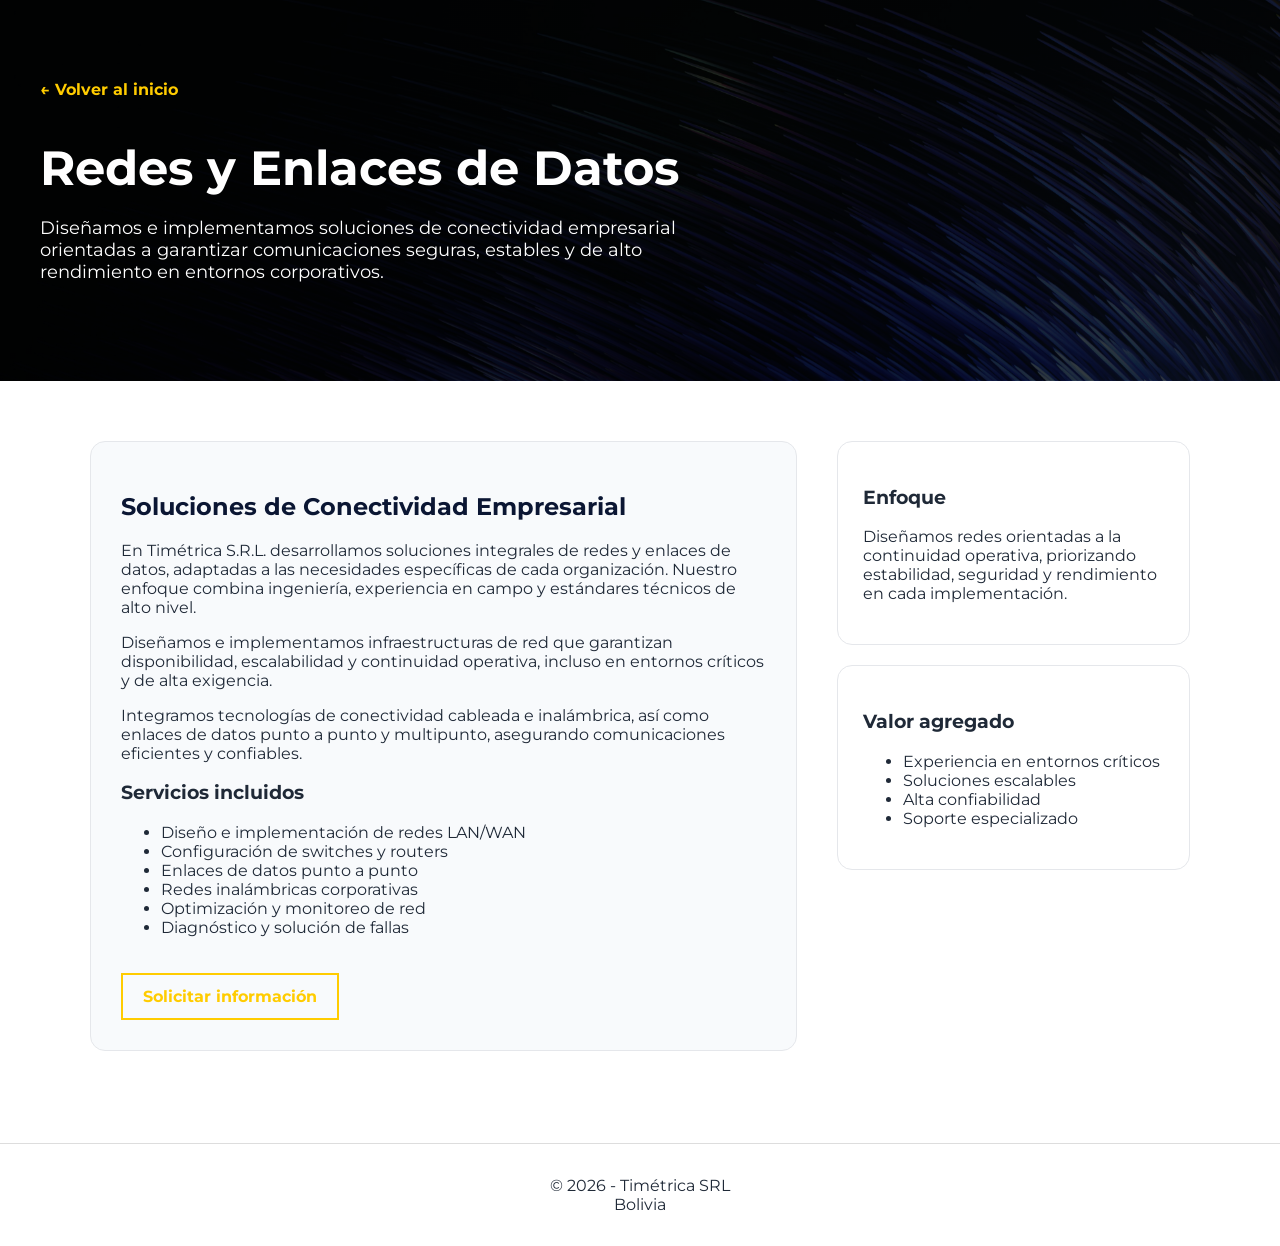
<file: redes-datos.html>
<!DOCTYPE html>
<html lang="es">
<head>
<meta charset="UTF-8">
<meta name="viewport" content="width=device-width, initial-scale=1.0">
<title>Redes y Enlaces de Datos | Timétrica SRL</title>

<link href="https://fonts.googleapis.com/css2?family=Montserrat:wght@400;500;600&display=swap" rel="stylesheet">

<style>
body {
    margin: 0;
    font-family: 'Montserrat', sans-serif;
    background: #ffffff;
    color: #1f2937;
}

/* HERO */
.hero {
    background: linear-gradient(rgba(0,0,0,0.75), rgba(0,0,0,0.75)),
                url("images/fondo-timetrica.jpg");
    background-size: cover;
    background-position: center;
    color: white;
    padding: 80px 40px;
}

.hero h1 {
    font-size: 48px;
    margin-bottom: 20px;
}

.hero p {
    max-width: 700px;
    font-size: 18px;
}

/* CONTENIDO */
.container {
    max-width: 1100px;
    margin: auto;
    padding: 60px 20px;
}

.grid {
    display: grid;
    grid-template-columns: 2fr 1fr;
    gap: 40px;
}

.card {
    background: #f8fafc;
    padding: 30px;
    border-radius: 15px;
    border: 1px solid #e5e7eb;
}

.card h2 {
    color: #0b1633;
}

/* SIDEBAR */
.sidebar-card {
    background: white;
    padding: 25px;
    border-radius: 15px;
    border: 1px solid #e5e7eb;
}

/* BOTÓN */
.button {
    display: inline-block;
    margin-top: 20px;
    padding: 12px 20px;
    color: #ffcc00;
    border: 2px solid #ffcc00;
    text-decoration: none;
    font-weight: bold;
}

.button:hover {
    background: #ffcc00;
    color: black;
}

/* VOLVER */
.back {
    margin-bottom: 20px;
}

.back a {
    color: #ffcc00;
    text-decoration: none;
    font-weight: bold;
}
/* =======================================================
   RESPONSIVE MÓVIL - SUBPÁGINAS DE SERVICIOS
   ======================================================= */
html, body {
    overflow-x: hidden;
}

@media screen and (max-width: 768px) {

    body {
        overflow-x: hidden;
    }

    .hero {
        padding: 50px 20px !important;
    }

    .hero h1 {
        font-size: 34px !important;
        line-height: 1.15 !important;
        margin-bottom: 16px !important;
    }

    .hero p {
        font-size: 16px !important;
        line-height: 1.6 !important;
        max-width: 100% !important;
    }

    .container {
        width: 100% !important;
        max-width: 100% !important;
        margin: 0 auto !important;
        padding: 30px 16px !important;
        box-sizing: border-box !important;
    }

    .grid {
        display: grid !important;
        grid-template-columns: 1fr !important;
        gap: 20px !important;
    }

    .card,
    .sidebar-card {
        width: 100% !important;
        max-width: 100% !important;
        padding: 22px 18px !important;
        box-sizing: border-box !important;
        overflow-wrap: break-word !important;
    }

    .card h2,
    .card h3,
    .sidebar-card h3 {
        font-size: 1.9rem !important;
        line-height: 1.2 !important;
    }

    .card p,
    .sidebar-card p,
    .sidebar-card li,
    .card li {
        font-size: 16px !important;
        line-height: 1.7 !important;
    }

    .button {
        display: inline-block !important;
        width: auto !important;
        max-width: 100% !important;
        text-align: center !important;
    }

    .back {
        margin-bottom: 16px !important;
    }

    .back a {
        font-size: 15px !important;
    }
}
</style>
</head>

<body>

<section class="hero">

    <div class="back">
        <a href="index.html">← Volver al inicio</a>
    </div>

    <h1>Redes y Enlaces de Datos</h1>

    <p>
        Diseñamos e implementamos soluciones de conectividad empresarial orientadas a garantizar
        comunicaciones seguras, estables y de alto rendimiento en entornos corporativos.
    </p>

</section>

<div class="container">
    <div class="grid">

        <div class="card">
            <h2>Soluciones de Conectividad Empresarial</h2>

            <p>
                En Timétrica S.R.L. desarrollamos soluciones integrales de redes y enlaces de datos,
                adaptadas a las necesidades específicas de cada organización. Nuestro enfoque combina
                ingeniería, experiencia en campo y estándares técnicos de alto nivel.
            </p>

            <p>
                Diseñamos e implementamos infraestructuras de red que garantizan disponibilidad,
                escalabilidad y continuidad operativa, incluso en entornos críticos y de alta exigencia.
            </p>

            <p>
                Integramos tecnologías de conectividad cableada e inalámbrica, así como enlaces de datos
                punto a punto y multipunto, asegurando comunicaciones eficientes y confiables.
            </p>

            <h3>Servicios incluidos</h3>

            <ul>
                <li>Diseño e implementación de redes LAN/WAN</li>
                <li>Configuración de switches y routers</li>
                <li>Enlaces de datos punto a punto</li>
                <li>Redes inalámbricas corporativas</li>
                <li>Optimización y monitoreo de red</li>
                <li>Diagnóstico y solución de fallas</li>
            </ul>

            <a href="mailto:info@timetrica.com.bo?subject=Consulta Redes y Enlaces" class="button">
                Solicitar información
            </a>
        </div>

        <div>

            <div class="sidebar-card">
                <h3>Enfoque</h3>
                <p>
                    Diseñamos redes orientadas a la continuidad operativa, priorizando estabilidad,
                    seguridad y rendimiento en cada implementación.
                </p>
            </div>

            <div class="sidebar-card" style="margin-top:20px;">
                <h3>Valor agregado</h3>
                <ul>
                    <li>Experiencia en entornos críticos</li>
                    <li>Soluciones escalables</li>
                    <li>Alta confiabilidad</li>
                    <li>Soporte especializado</li>
                </ul>
            </div>

        </div>

    </div>
</div>

</body>
<footer id="footer" style="text-align: center; padding: 2em 0; border-top: 1px solid #ddd; margin-top: 2em;">
  <ul style="list-style: none; padding: 0; margin: 0;">
    <li>© 2026 - Timétrica SRL</li>
    <li>Bolivia</li>
  </ul>
</footer>
</html>
</file>
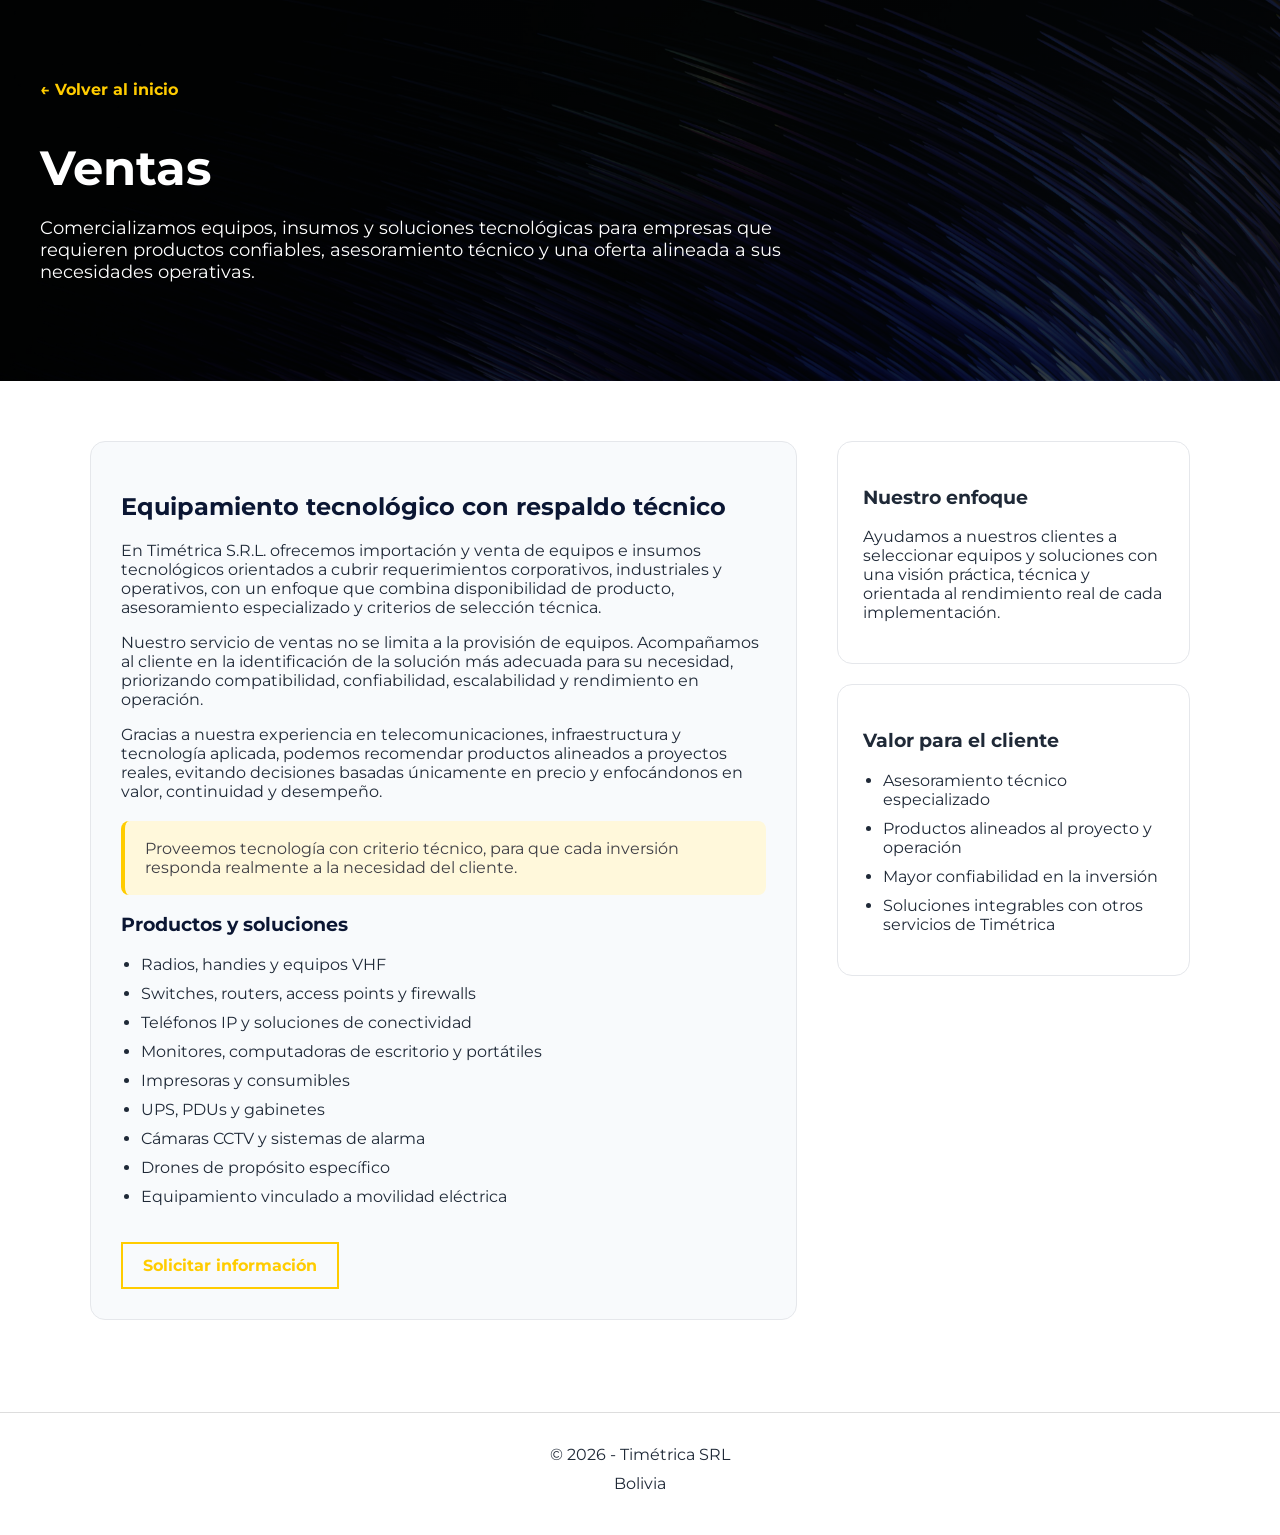
<file: ventas.html>
<!DOCTYPE html>
<html lang="es">
<head>
<meta charset="UTF-8">
<meta name="viewport" content="width=device-width, initial-scale=1.0">
<title>Ventas | Timétrica SRL</title>

<link href="https://fonts.googleapis.com/css2?family=Montserrat:wght@400;500;600&display=swap" rel="stylesheet">

<style>
body {
    margin: 0;
    font-family: 'Montserrat', sans-serif;
    background: #ffffff;
    color: #1f2937;
}

.hero {
    background: linear-gradient(rgba(0,0,0,0.75), rgba(0,0,0,0.75)),
                url("images/fondo-timetrica.jpg");
    background-size: cover;
    background-position: center;
    color: white;
    padding: 80px 40px;
}

.hero h1 {
    font-size: 48px;
    margin-bottom: 20px;
}

.hero p {
    max-width: 760px;
    font-size: 18px;
}

.container {
    max-width: 1100px;
    margin: auto;
    padding: 60px 20px;
}

.grid {
    display: grid;
    grid-template-columns: 2fr 1fr;
    gap: 40px;
}

.card {
    background: #f8fafc;
    padding: 30px;
    border-radius: 15px;
    border: 1px solid #e5e7eb;
}

.card h2,
.card h3 {
    color: #0b1633;
}

.sidebar-card {
    background: white;
    padding: 25px;
    border-radius: 15px;
    border: 1px solid #e5e7eb;
}

.button {
    display: inline-block;
    margin-top: 20px;
    padding: 12px 20px;
    color: #ffcc00;
    border: 2px solid #ffcc00;
    text-decoration: none;
    font-weight: bold;
    transition: 0.2s ease;
}

.button:hover {
    background: #ffcc00;
    color: black;
}

.back {
    margin-bottom: 20px;
}

.back a {
    color: #ffcc00;
    text-decoration: none;
    font-weight: bold;
}

.highlight {
    margin-top: 20px;
    padding: 18px 20px;
    background: #fff8db;
    border-left: 4px solid #ffcc00;
    border-radius: 8px;
    color: #3f3f46;
}

ul {
    padding-left: 20px;
}

li {
    margin-bottom: 10px;
}

@media (max-width: 900px) {
    .grid {
        grid-template-columns: 1fr;
    }

    .hero h1 {
        font-size: 36px;
    }

    .hero {
        padding: 60px 20px;
    }
}
/* =======================================================
   RESPONSIVE MÓVIL - SUBPÁGINAS DE SERVICIOS
   ======================================================= */
html, body {
    overflow-x: hidden;
}

@media screen and (max-width: 768px) {

    body {
        overflow-x: hidden;
    }

    .hero {
        padding: 50px 20px !important;
    }

    .hero h1 {
        font-size: 34px !important;
        line-height: 1.15 !important;
        margin-bottom: 16px !important;
    }

    .hero p {
        font-size: 16px !important;
        line-height: 1.6 !important;
        max-width: 100% !important;
    }

    .container {
        width: 100% !important;
        max-width: 100% !important;
        margin: 0 auto !important;
        padding: 30px 16px !important;
        box-sizing: border-box !important;
    }

    .grid {
        display: grid !important;
        grid-template-columns: 1fr !important;
        gap: 20px !important;
    }

    .card,
    .sidebar-card {
        width: 100% !important;
        max-width: 100% !important;
        padding: 22px 18px !important;
        box-sizing: border-box !important;
        overflow-wrap: break-word !important;
    }

    .card h2,
    .card h3,
    .sidebar-card h3 {
        font-size: 1.9rem !important;
        line-height: 1.2 !important;
    }

    .card p,
    .sidebar-card p,
    .sidebar-card li,
    .card li {
        font-size: 16px !important;
        line-height: 1.7 !important;
    }

    .button {
        display: inline-block !important;
        width: auto !important;
        max-width: 100% !important;
        text-align: center !important;
    }

    .back {
        margin-bottom: 16px !important;
    }

    .back a {
        font-size: 15px !important;
    }
}
</style>
</head>

<body>

<section class="hero">

    <div class="back">
        <a href="index.html">← Volver al inicio</a>
    </div>

    <h1>Ventas</h1>

    <p>
        Comercializamos equipos, insumos y soluciones tecnológicas para empresas que requieren
        productos confiables, asesoramiento técnico y una oferta alineada a sus necesidades operativas.
    </p>

</section>

<div class="container">
    <div class="grid">

        <div class="card">
            <h2>Equipamiento tecnológico con respaldo técnico</h2>

            <p>
                En Timétrica S.R.L. ofrecemos importación y venta de equipos e insumos tecnológicos
                orientados a cubrir requerimientos corporativos, industriales y operativos, con un enfoque
                que combina disponibilidad de producto, asesoramiento especializado y criterios de selección técnica.
            </p>

            <p>
                Nuestro servicio de ventas no se limita a la provisión de equipos. Acompañamos al cliente en la
                identificación de la solución más adecuada para su necesidad, priorizando compatibilidad,
                confiabilidad, escalabilidad y rendimiento en operación.
            </p>

            <p>
                Gracias a nuestra experiencia en telecomunicaciones, infraestructura y tecnología aplicada,
                podemos recomendar productos alineados a proyectos reales, evitando decisiones basadas únicamente
                en precio y enfocándonos en valor, continuidad y desempeño.
            </p>

            <div class="highlight">
                Proveemos tecnología con criterio técnico, para que cada inversión responda realmente a la necesidad del cliente.
            </div>

            <h3>Productos y soluciones</h3>

            <ul>
                <li>Radios, handies y equipos VHF</li>
                <li>Switches, routers, access points y firewalls</li>
                <li>Teléfonos IP y soluciones de conectividad</li>
                <li>Monitores, computadoras de escritorio y portátiles</li>
                <li>Impresoras y consumibles</li>
                <li>UPS, PDUs y gabinetes</li>
                <li>Cámaras CCTV y sistemas de alarma</li>
                <li>Drones de propósito específico</li>
                <li>Equipamiento vinculado a movilidad eléctrica</li>
            </ul>

            <a href="mailto:info@timetrica.com.bo?subject=Consulta sobre Ventas" class="button">
                Solicitar información
            </a>
        </div>

        <div>

            <div class="sidebar-card">
                <h3>Nuestro enfoque</h3>
                <p>
                    Ayudamos a nuestros clientes a seleccionar equipos y soluciones con una visión práctica,
                    técnica y orientada al rendimiento real de cada implementación.
                </p>
            </div>

            <div class="sidebar-card" style="margin-top:20px;">
                <h3>Valor para el cliente</h3>
                <ul>
                    <li>Asesoramiento técnico especializado</li>
                    <li>Productos alineados al proyecto y operación</li>
                    <li>Mayor confiabilidad en la inversión</li>
                    <li>Soluciones integrables con otros servicios de Timétrica</li>
                </ul>
            </div>

        </div>

    </div>
</div>

</body>
<footer id="footer" style="text-align: center; padding: 2em 0; border-top: 1px solid #ddd; margin-top: 2em;">
  <ul style="list-style: none; padding: 0; margin: 0;">
    <li>© 2026 - Timétrica SRL</li>
    <li>Bolivia</li>
  </ul>
</footer>
</html>
</file>
